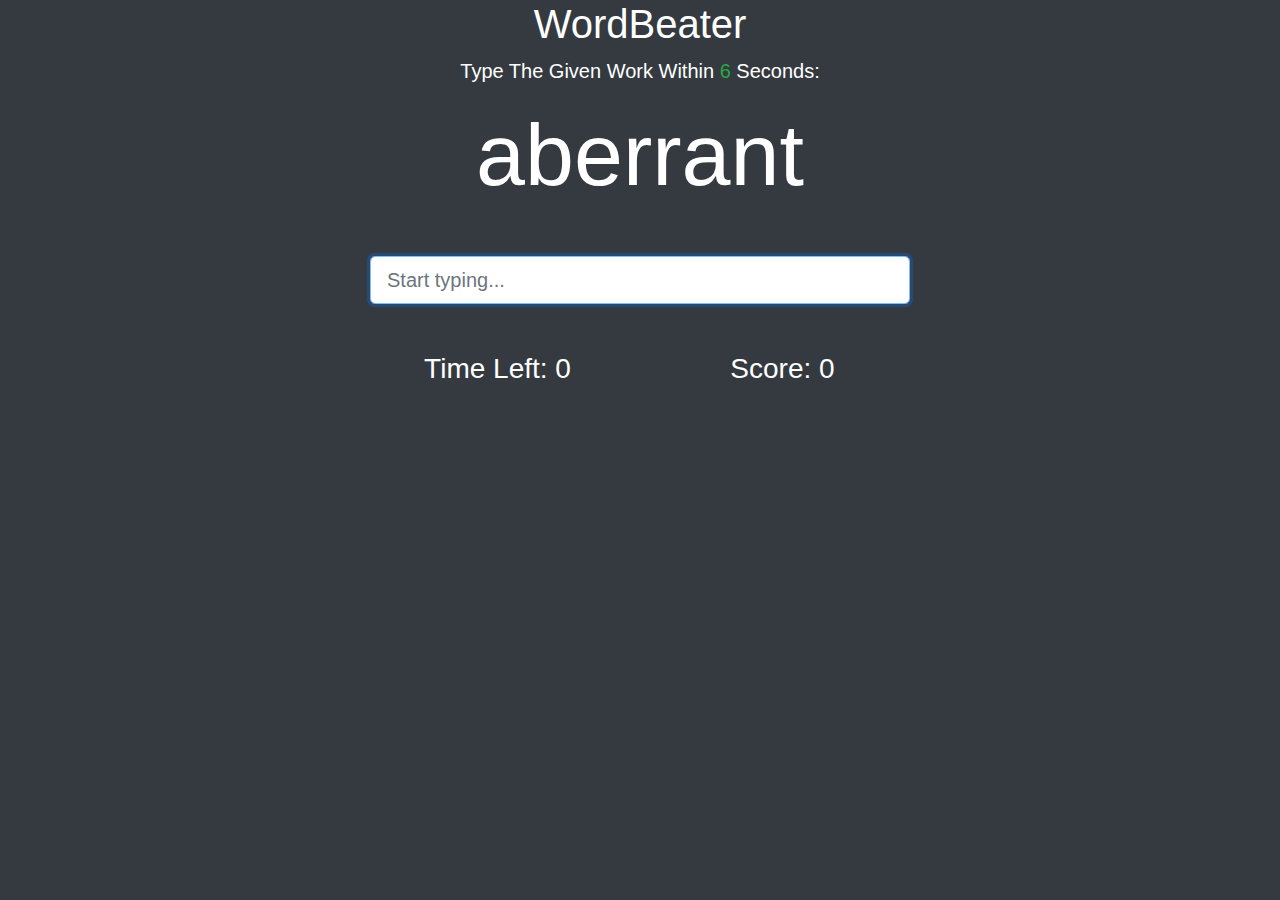
<file: single-pages/wordbeater/index.html>
<html>
<head>
  <meta charset="UTF-8">
  <meta name="viewport" content="width=device-width, initial-scale=1.0">
  <meta http-equiv="X-UA-Compatible" content="ie=edge">
  <title>WordBeater</title>
  <link rel="stylesheet" href="https://stackpath.bootstrapcdn.com/bootstrap/4.1.3/css/bootstrap.min.css">
</head>
<body class="bg-dark text-white">

  <header class="bg-decondary text-center">
    <h1>WordBeater</h1>
  </header>

<div class="container text-center">
  <div class="row">
    <div class="col-md-6 mx-auto">
      <p class="lead">Type The Given Work Within <span class="text-success" id="seconds">6</span> Seconds:</p>
      <h2 class="display-2 mb-5" id="current-word"></h2>
      <input type="text" class="form-control form-control-lg" placeholder="Start typing..." id="word-input" autofocus>
      <h4 class="mt-3" id="message"></h4>

      <!-- Time & Score Count -->
      <div class="row mt-5">
        <div class="col-md-6">
          <h3>Time Left:
            <span id="time">0</span>
          </h3>
        </div>
        <div class="col-md-6">
          <h3>Score:
            <span id="score">0</span>
          </h3>
        </div>
      </div>
    </div>
  </div>
</div>

<script src="./countdown.js"></script>

</body>
</html>
</file>
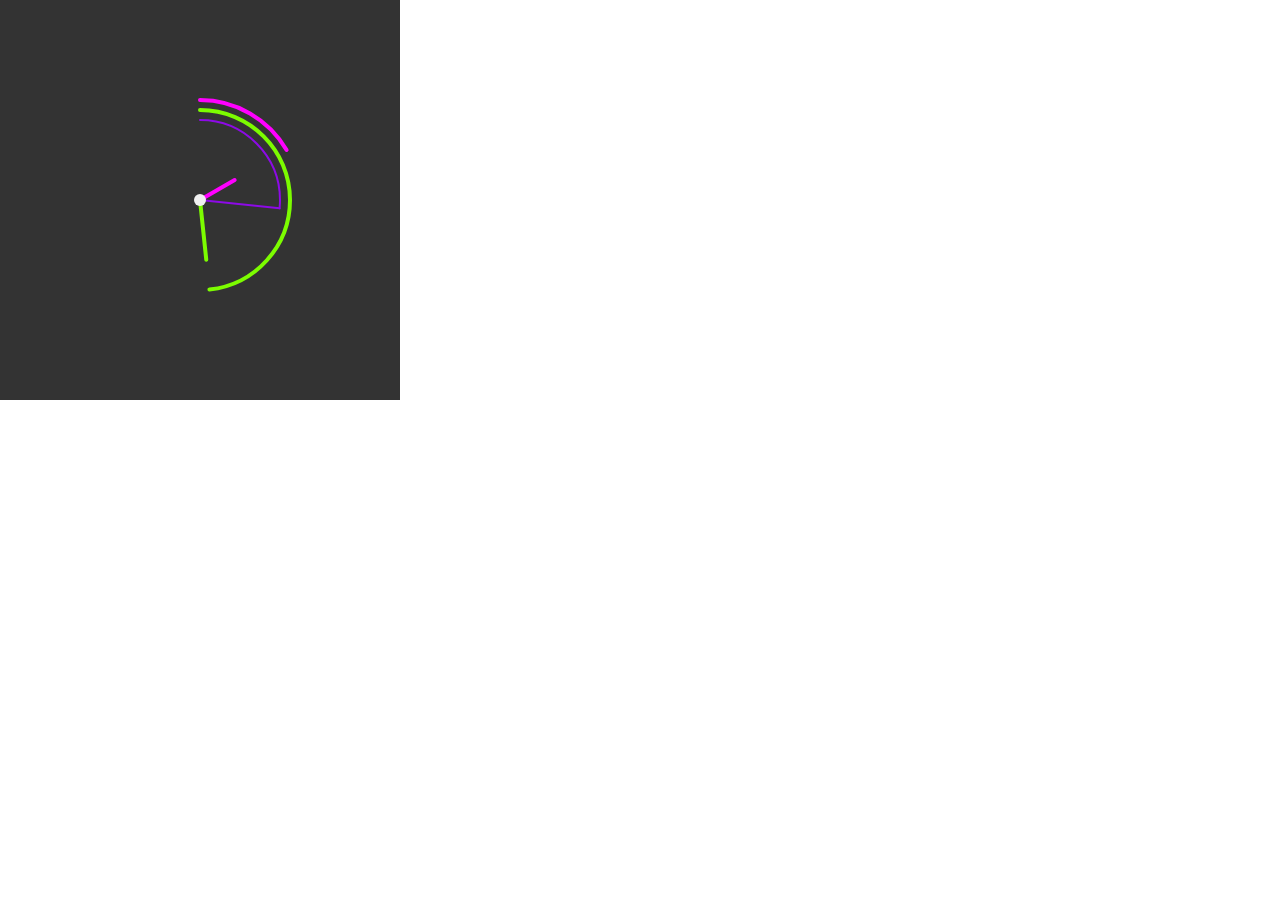
<file: sketches/clock/index.html>
<html>
<head>
  <meta charset="UTF-8">
  <script language="javascript" type="text/javascript" src="libraries/p5.js"></script>
  <script language="javascript" type="text/javascript" src="sketch.js"></script>
  <style> body {padding: 0; margin: 0;} </style>
  <meta name="viewport" content="user-scalable=no,initial-scale=1,maximum-scale=1,minimum-scale=1,width=device-width">
</head>

<body>
</body>
</html>
</file>
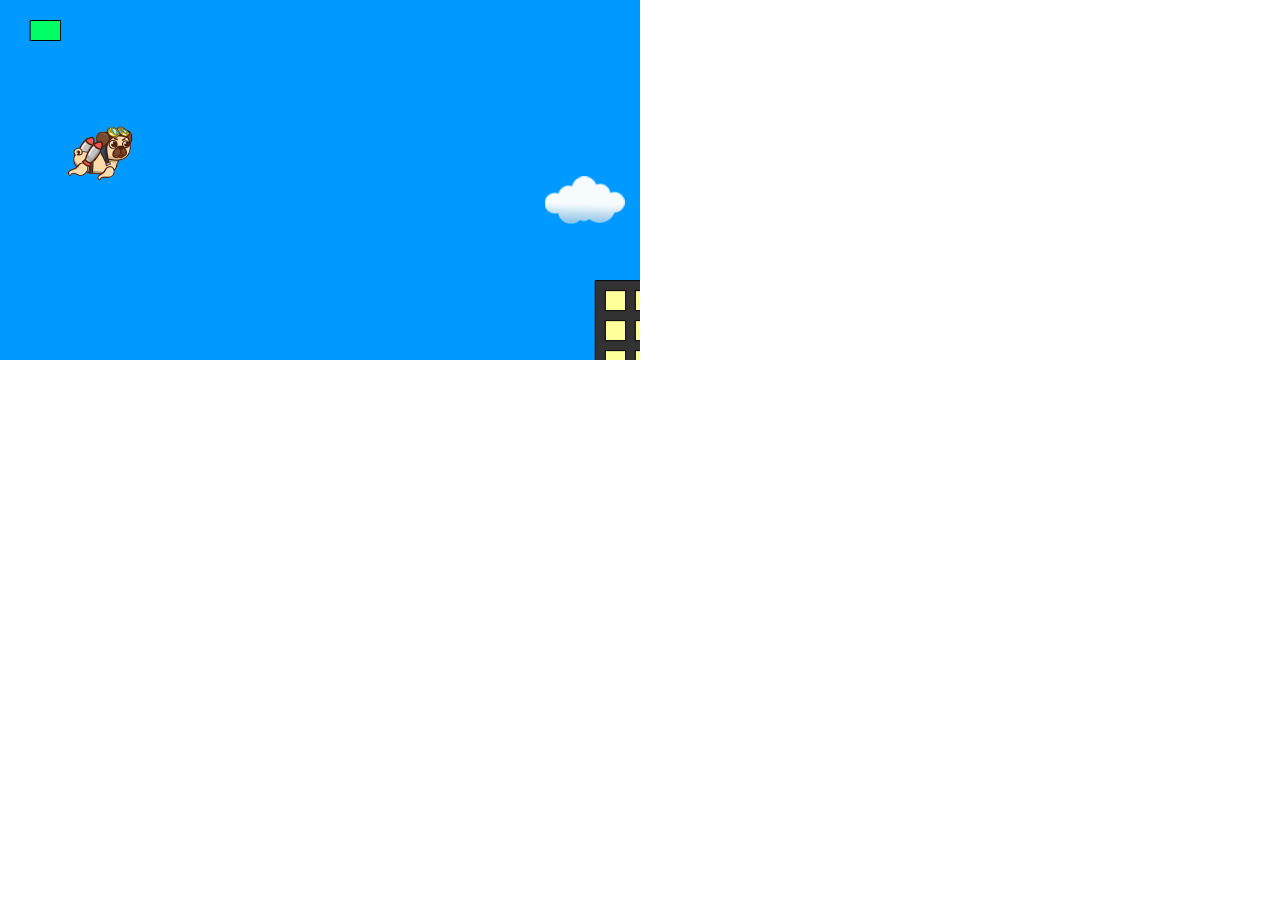
<file: sketches/jetpack-pug/index.html>
<html>
<head>
  <meta charset="UTF-8">
  <script language="javascript" type="text/javascript" src="libraries/p5.js"></script>
  <script language="javascript" type="text/javascript" src="clouds.js"></script>
  <script language="javascript" type="text/javascript" src="forces.js"></script>
  <script language="javascript" type="text/javascript" src="fuel.js"></script>
  <script language="javascript" type="text/javascript" src="plane.js"></script>
  <script language="javascript" type="text/javascript" src="scorebar.js"></script>
  <script language="javascript" type="text/javascript" src="skyscraper.js"></script>
  <script language="javascript" type="text/javascript" src="sketch.js"></script>
  <style> body {padding: 0; margin: 0;} </style>
  <meta name="viewport" content="user-scalable=no,initial-scale=1,maximum-scale=1,minimum-scale=1,width=device-width">
</head>

<body>
</body>
</html>
</file>
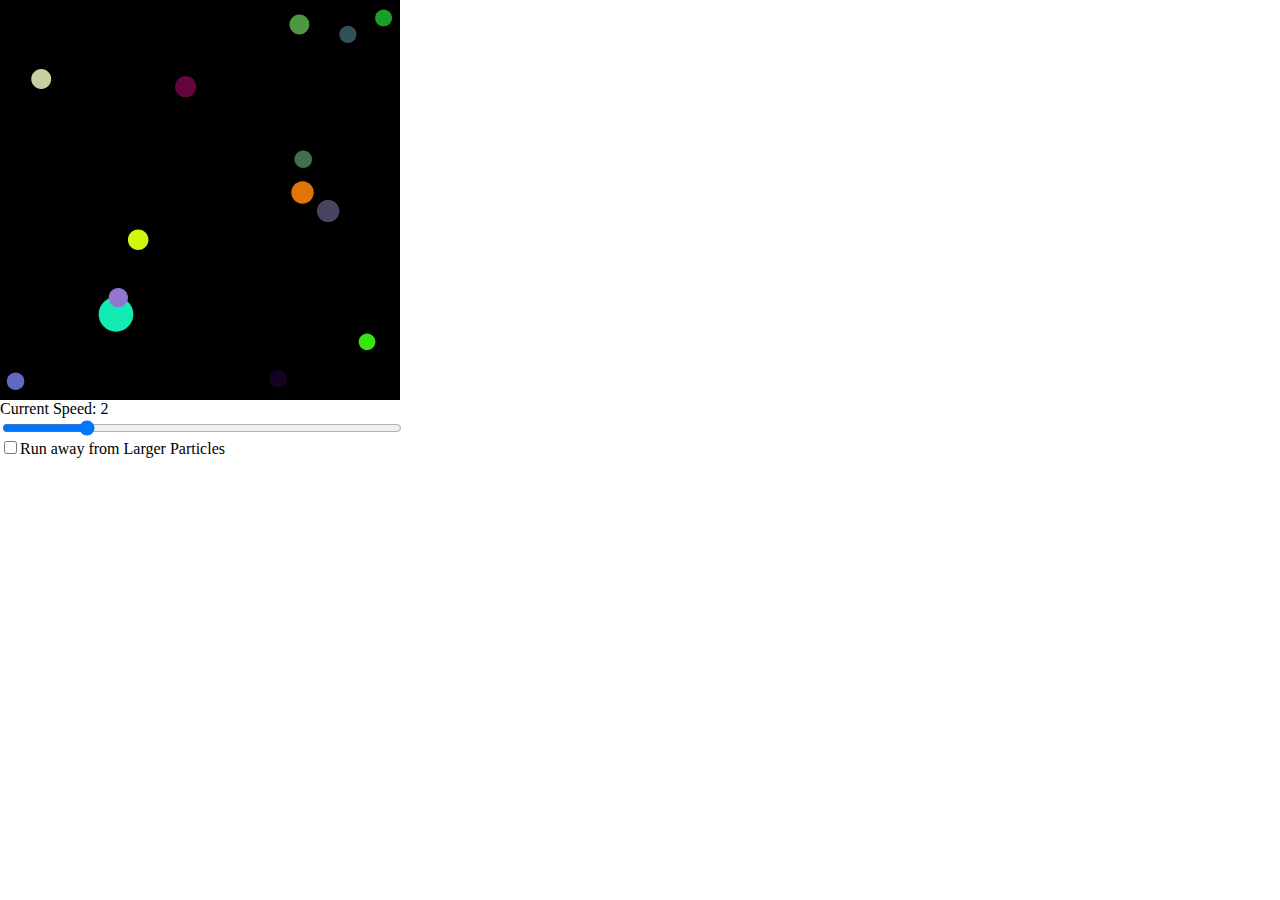
<file: sketches/particle-simulation/index.html>
<html>
<head>
  <meta charset="UTF-8">
  <script language="javascript" type="text/javascript" src="libraries/p5.js"></script>
  <!-- uncomment lines below to include extra p5 libraries -->
  <script language="javascript" src="libraries/p5.dom.js"></script>
  <!--<script language="javascript" src="libraries/p5.sound.js"></script>-->
  <script type="text/javascript" src="Food.js"></script>
  <script type="text/javascript" src="Particle.js"></script>
  <script type="text/javascript" src="sketch.js"></script>
  <!-- this line removes any default padding and style. you might only need one of these values set. -->
  <style> body {padding: 0; margin: 0;} </style>
</head>

<body>
</body>
</html>
</file>
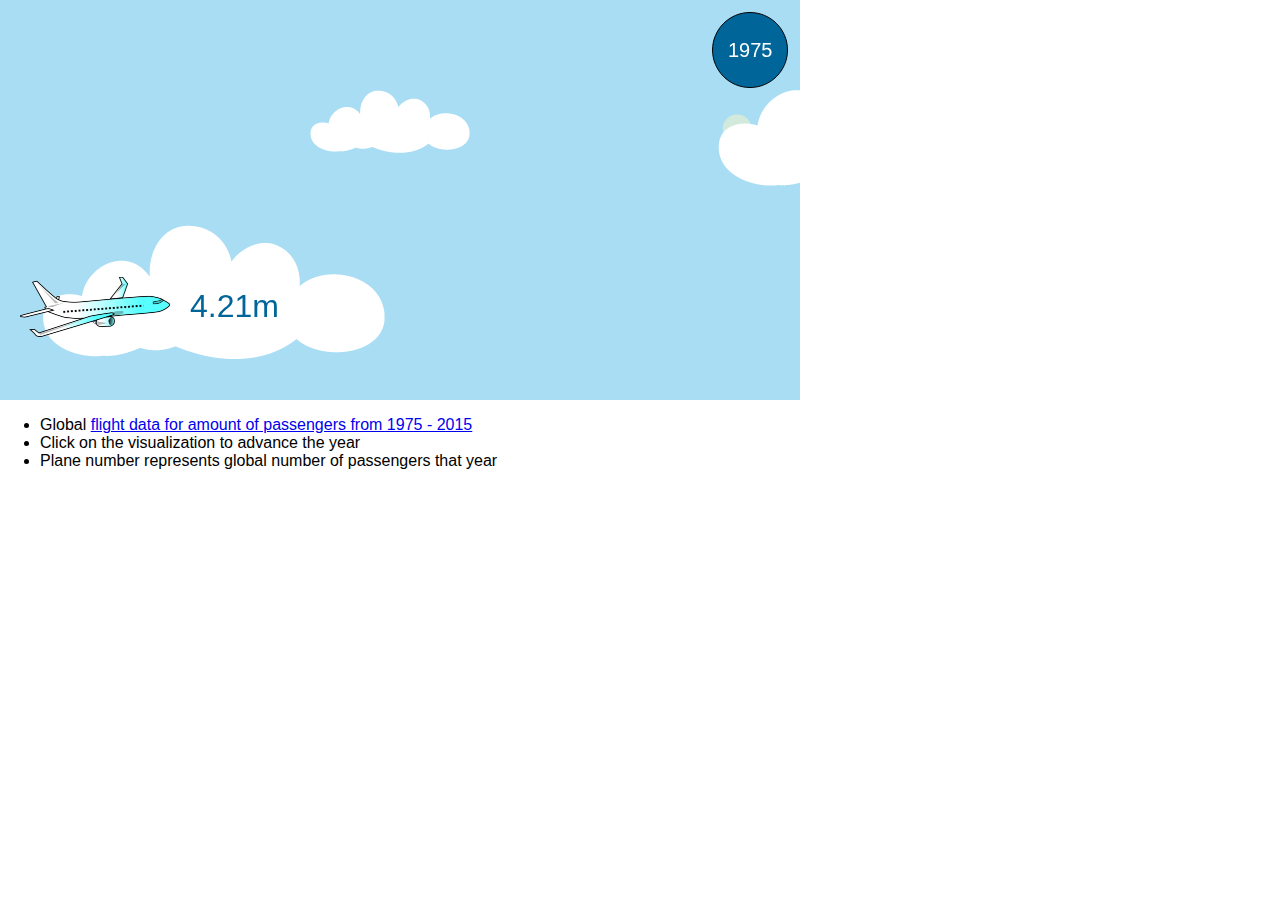
<file: sketches/plane-data/index.html>
<html>
<head>
  <meta charset="UTF-8">
  <script language="javascript" type="text/javascript" src="libraries/p5.js"></script>
  <!-- uncomment lines below to include extra p5 libraries -->
  <script language="javascript" src="libraries/p5.dom.js"></script>
  <!--<script language="javascript" src="libraries/p5.sound.js"></script>-->
  <!--<script language="javascript" type="text/javascript" src="libraries/p5.collide2d.js"></script>-->
  <script language="javascript" type="text/javascript" src="sketch.js"></script>
  <!-- this line removes any default padding and style. you might only need one of these values set. -->
  <style> body {padding: 0; margin: 0;} </style>
  <meta name="viewport" content="user-scalable=no,initial-scale=1,maximum-scale=1,minimum-scale=1,width=device-width">
</head>
<body>
  <div id='sketch-holder'></div>
  <ul style="font-family: arial; color: black;">
    <li>Global <a href="https://data.worldbank.org/indicator/IS.AIR.PSGR">flight data for amount of passengers from 1975 - 2015</a></li>
    <li>Click on the visualization to advance the year</li>
    <li>Plane number represents global number of passengers that year</li>
  </ul>
</body>
</html>
</file>
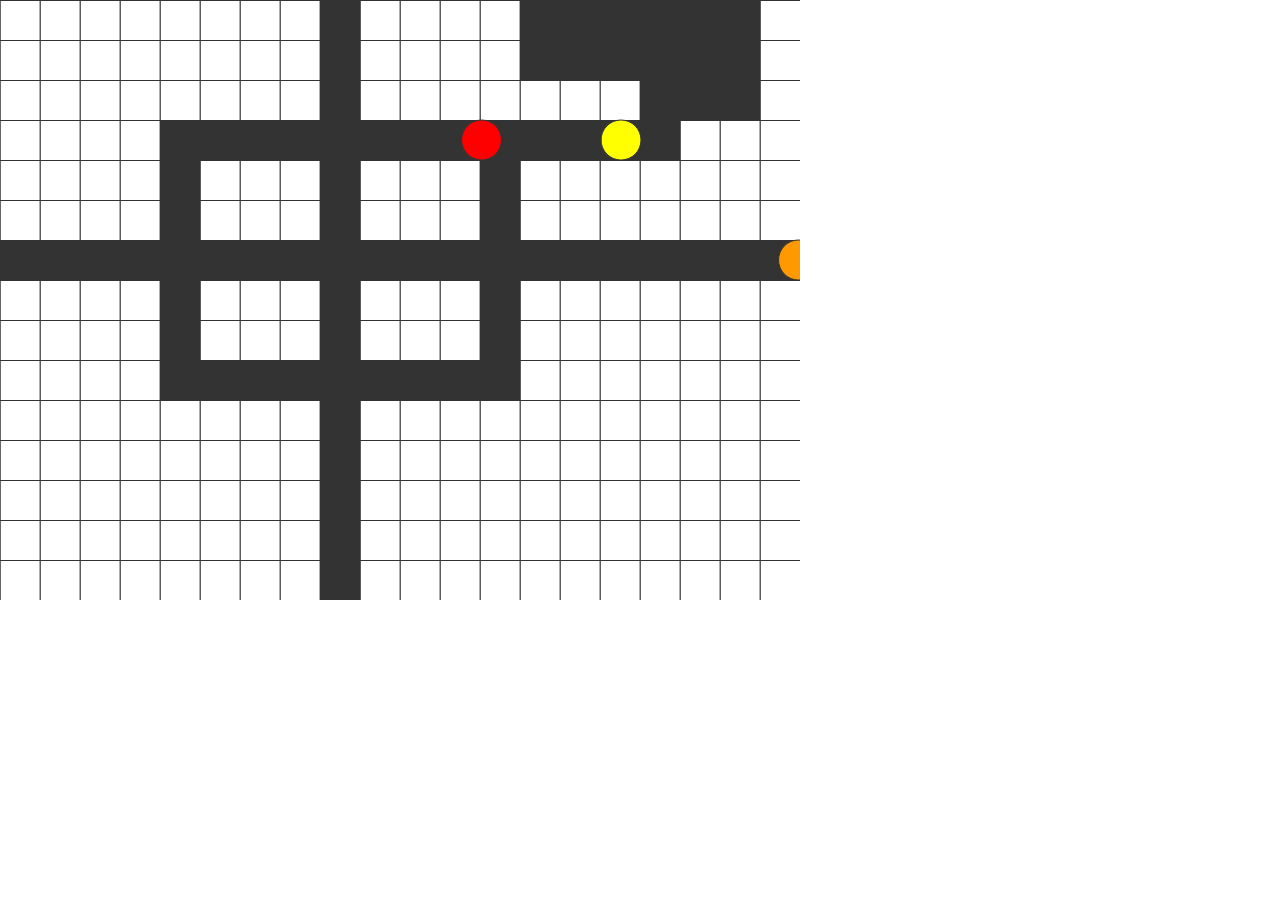
<file: sketches/pacman/pacman-game/index.html>
<html>
<head>
  <meta charset="UTF-8">
  <script language="javascript" type="text/javascript" src="libraries/p5.js"></script>
  <!-- uncomment lines below to include extra p5 libraries -->
  <script language="javascript" src="libraries/p5.dom.js"></script>
  <!--<script language="javascript" src="libraries/p5.sound.js"></script>-->
  <!--<script language="javascript" type="text/javascript" src="libraries/p5.collide2d.js"></script>-->
  <script language="javascript" type="text/javascript" src="Pacman.js"></script>
  <script language="javascript" type="text/javascript" src="Ghost.js"></script>
  <script language="javascript" type="text/javascript" src="sketch.js"></script>
  <!-- this line removes any default padding and style. you might only need one of these values set. -->
  <style> body {padding: 0; margin: 0;} </style>
  <meta name="viewport" content="user-scalable=no,initial-scale=1,maximum-scale=1,minimum-scale=1,width=device-width">
</head>

<body>
</body>
</html>
</file>
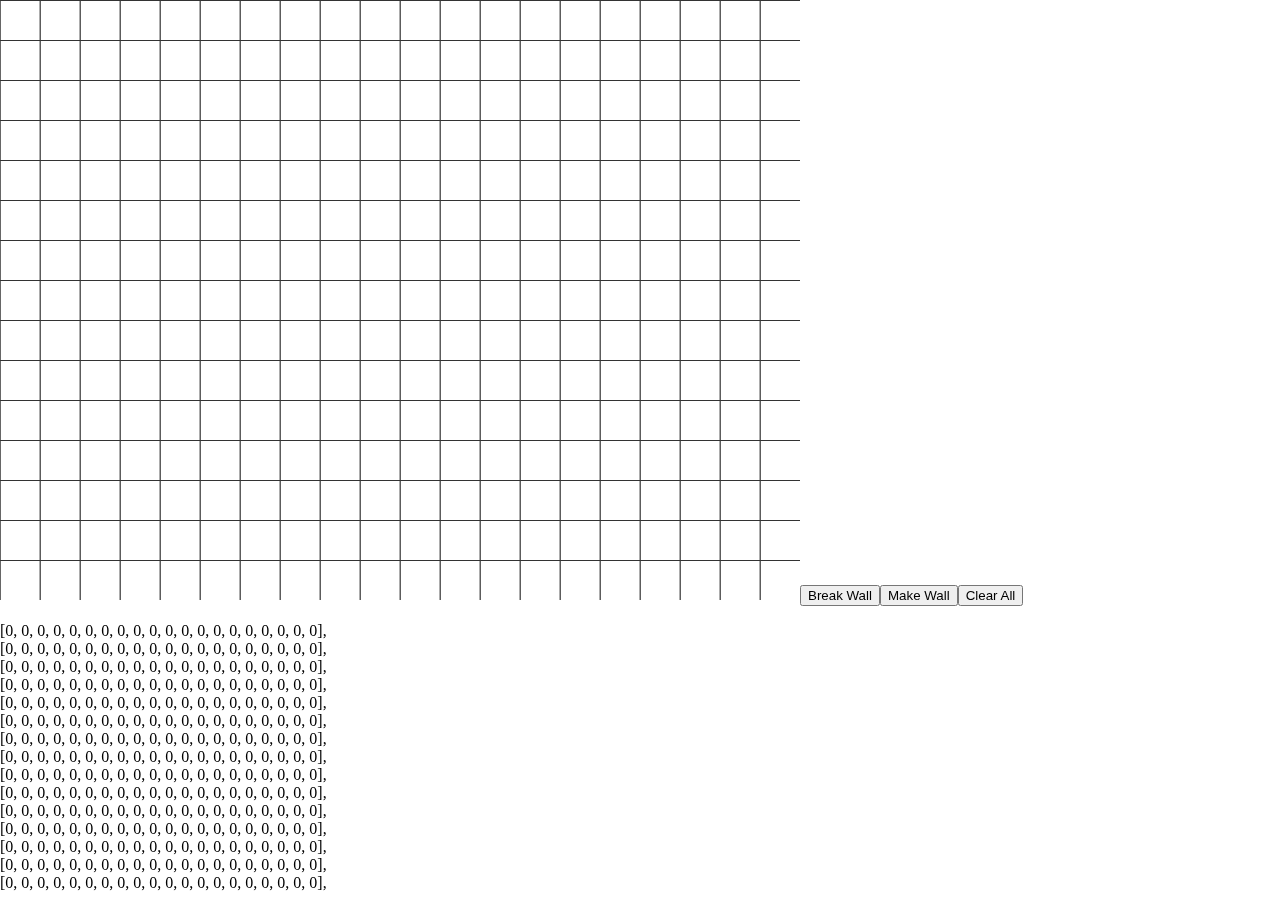
<file: sketches/pacman/pacman-grid-generator/index.html>
<html>
<head>
  <meta charset="UTF-8">
  <script language="javascript" type="text/javascript" src="libraries/p5.js"></script>
  <!-- uncomment lines below to include extra p5 libraries -->
  <script language="javascript" src="libraries/p5.dom.js"></script>
  <!--<script language="javascript" src="libraries/p5.sound.js"></script>-->
  <!--<script language="javascript" type="text/javascript" src="libraries/p5.collide2d.js"></script>-->
  <script language="javascript" type="text/javascript" src="sketch.js"></script>
  <!-- this line removes any default padding and style. you might only need one of these values set. -->
  <style> body {padding: 0; margin: 0;} </style>
  <meta name="viewport" content="user-scalable=no,initial-scale=1,maximum-scale=1,minimum-scale=1,width=device-width">
</head>

<body>
</body>
</html>
</file>
